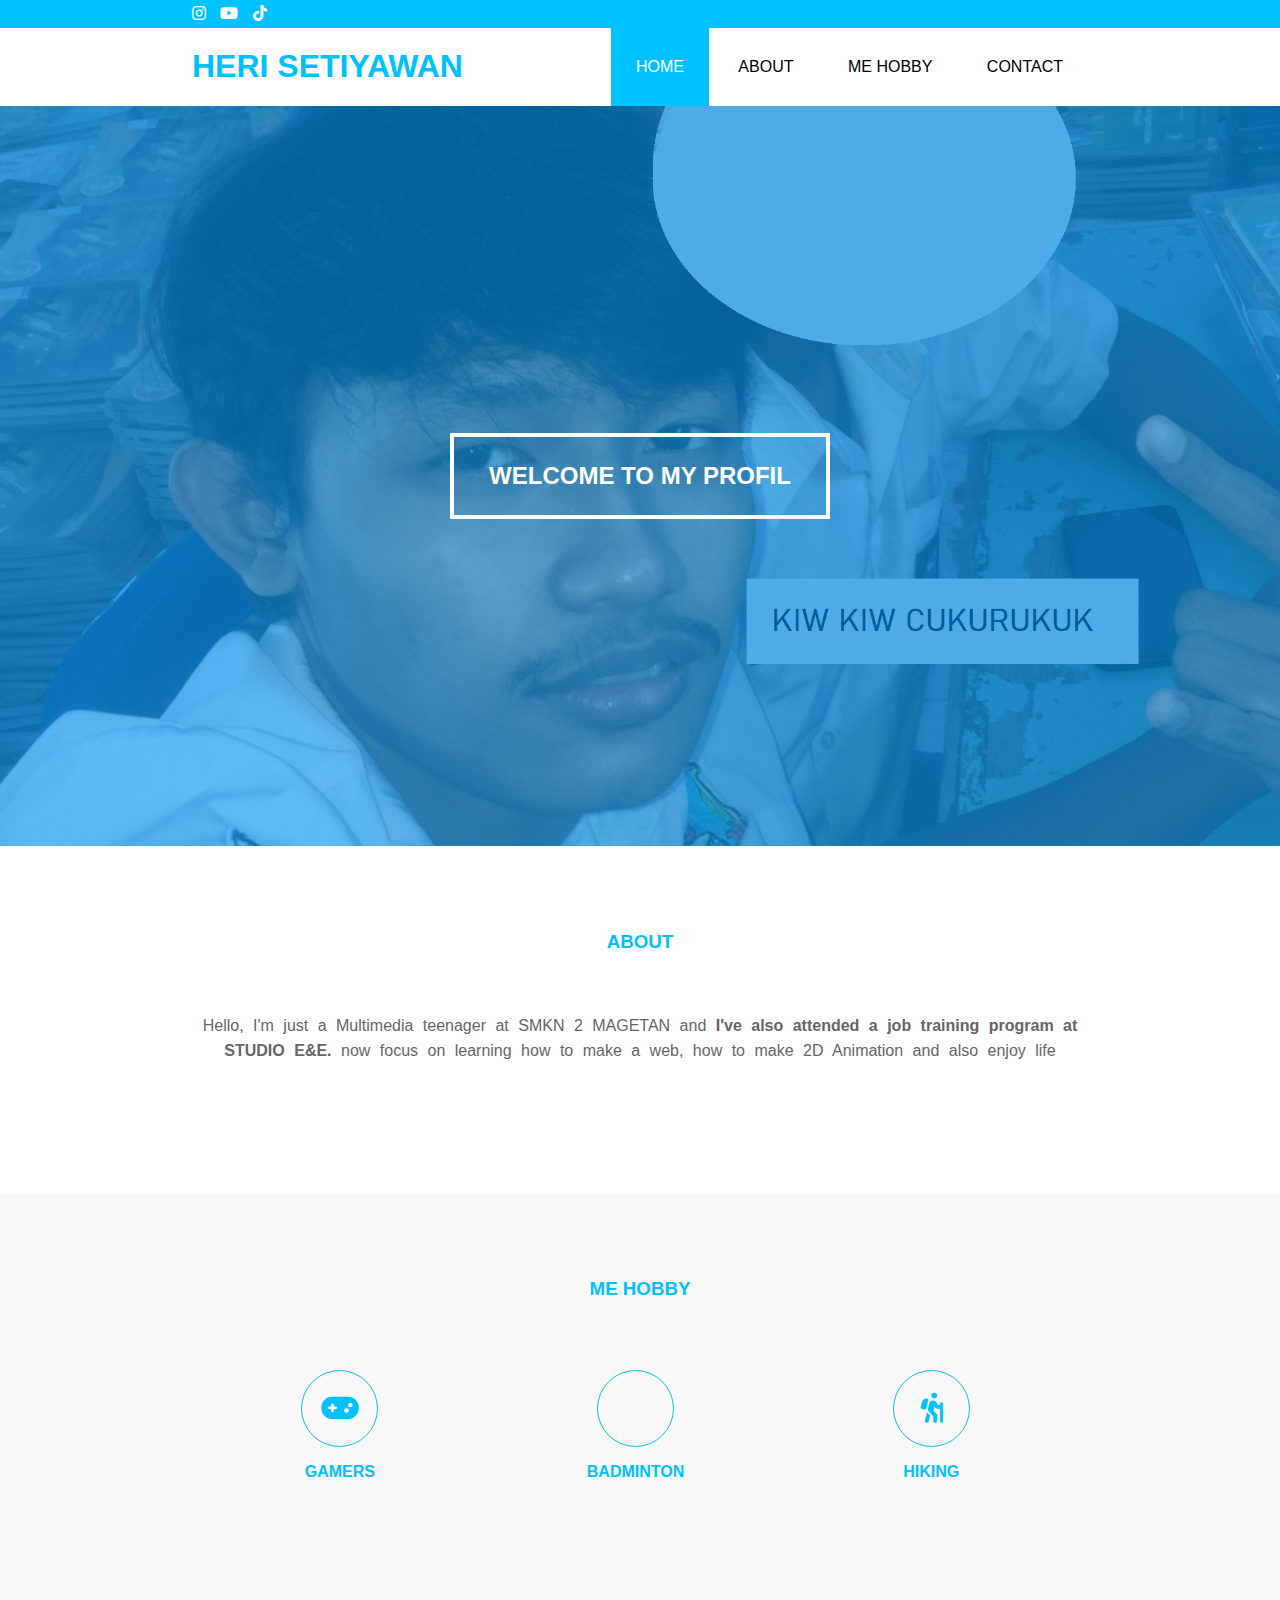
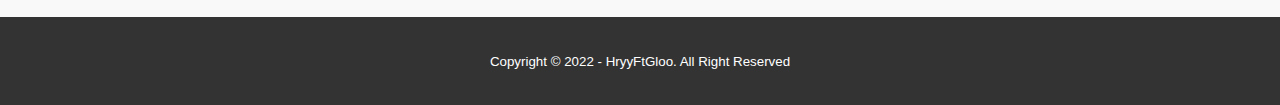
<file: index.html>
<!DOCTYPE html>
<html>
<head>
	<meta charset="utf-8">
	<meta name="viewport" content="width=device-width, initial-scale=1">
	<title>HERI SETIYAWAN</title>
	<link rel="stylesheet" type="text/css" href="css/style.css">
	<link rel="stylesheet" type="text/css" href="https://cdnjs.cloudflare.com/ajax/libs/font-awesome/6.1.2/css/all.min.css">
	<script src="https://code.jquery.com/jquery-3.6.0.min.js" integrity="sha256-/xUj+3OJU5yExlq6GSYGSHk7tPXikynS7ogEvDej/m4=" crossorigin="anonymous"></script>
</head>
<body>
	<!-- loader -->
	<div class="bg-loader">
		<div class="loader"></div>
	</div>

	<!-- header -->
	<div class="medsos">
		<div class="container">
			<ul>
				<li><a href="https://instagram.com/hryyxz_?igshid=YTQwZjQ0Nml0OA=="><i class="fa-brands fa-instagram"></i></a></li>
				<li><a href="https://www.youtube.com/channel/UCm4nze7cvxGwVUmt_kOqhbQ/featured"><i class="fa-brands fa-youtube"></i></a></li>
				<li><a href="https://www.tiktok.com/@hryyxz?_t=8ftZLONsimo&_r=1"><i class="fa-brands fa-tiktok"></i></a></li>
			</ul>
		</div>
	</div>
	<header>
		<div class="container">
			<h1><a href="index.html">HERI SETIYAWAN</a></h1>
			<ul>
				<li class="active"><a href="home.html">HOME</a></li>
				<li><a href="about.html">ABOUT</a></li>
				<li><a href="service.html">ME HOBBY</a></li>
				<li><a href="contact.html">CONTACT</a></li>
			</ul>
		</div>
	</header>

	<!-- banner -->
	<section class="banner">
		<h2>WELCOME TO MY PROFIL</h2>
	</section>

	<!-- about -->
	<section class="about">
		<div class="container">
			<h3>ABOUT</h3>
			<p>Hello, I'm just a Multimedia teenager at SMKN 2 MAGETAN and <strong>I've also attended a job training program at STUDIO E&E.</strong> now focus on learning how to make a web, how to make 2D Animation and also enjoy life</p>
		</div>
	</section>

	<!-- service -->
	<section class="service">
		<div class="container">
			<h3>ME HOBBY</h3>
			<div class="box">
				<div class="col-3">
					<div class="icon"><i class="fa-solid fa-gamepad"></i></div>
					<h4>GAMERS</h4>
				</div>
				<div class="col-3">
					<div class="icon"><i class="fa-solid fa-badminton"></i></div>
					<h4>BADMINTON</h4>
				</div>
				<div class="col-3">
					<div class="icon"><i class="fa-solid fa-person-hiking"></i></div>
					<h4>HIKING</h4>
				</div>
			</div>
		</div>
	</section>

	<!-- footer -->
	<footer>
		<div class="container">
			<small>Copyright &copy; 2022 - HryyFtGloo. All Right Reserved</small>
		</div>
	</footer>


	<script type="text/javascript">
		$(document).ready(function(){
			$(".bg-loader").hide();
		})
	</script>
</body>
</html>
</file>
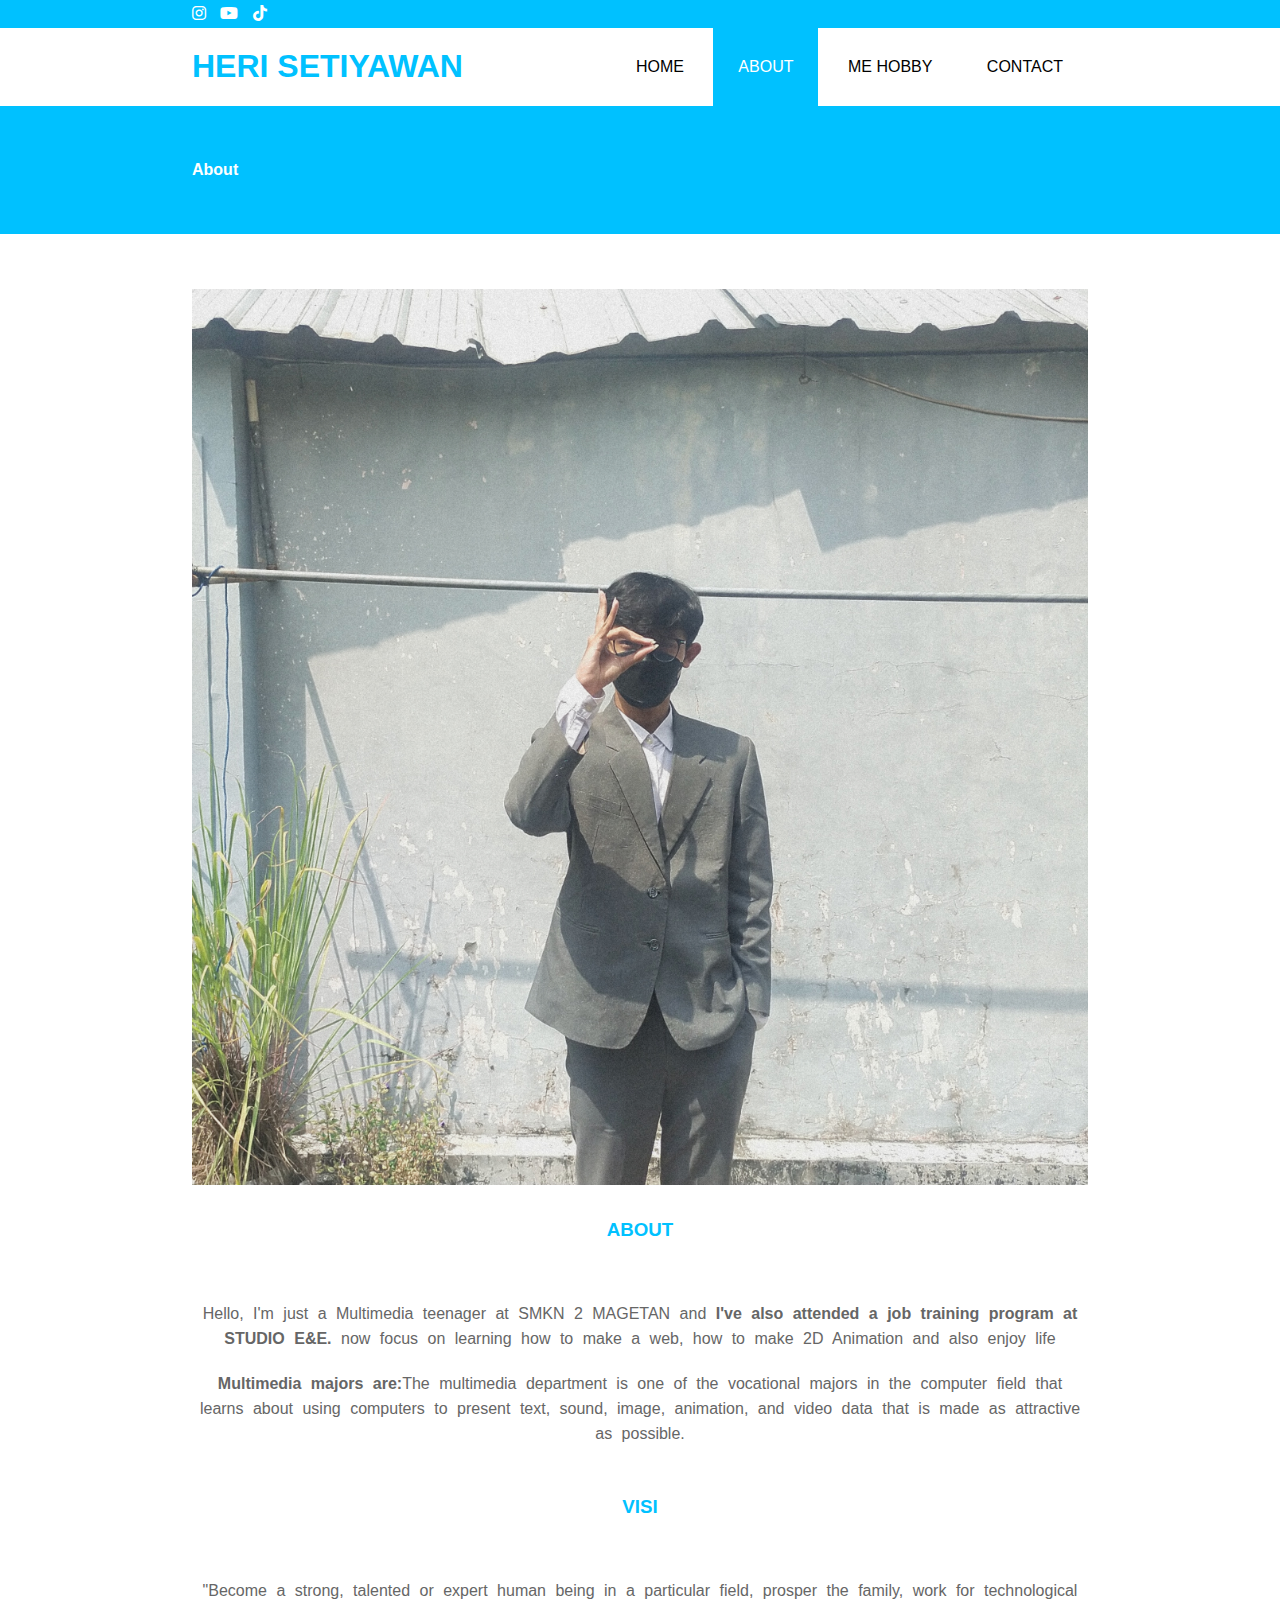
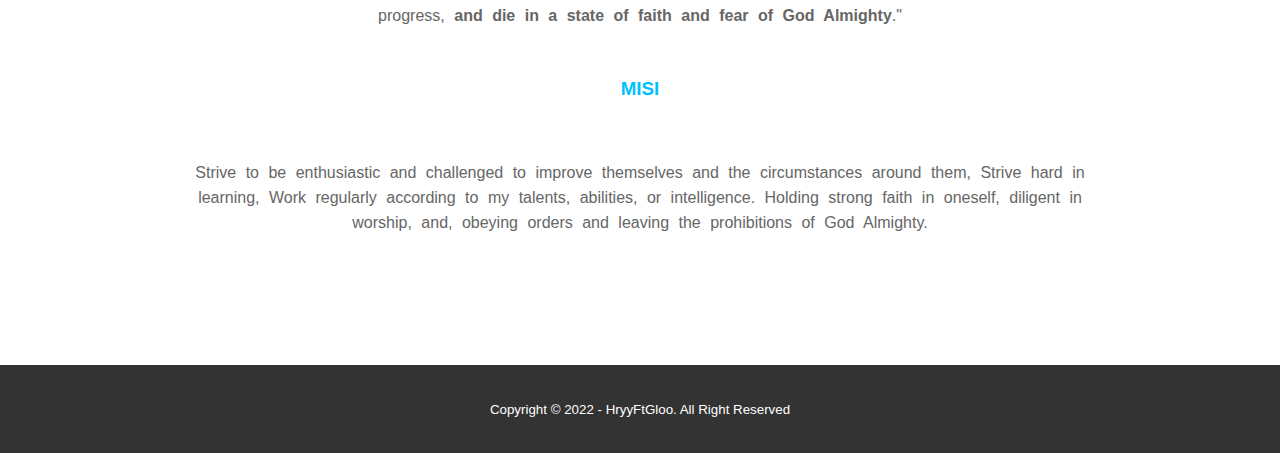
<file: about.html>
<!DOCTYPE html>
<html>
<head>
	<meta charset="utf-8">
	<meta name="viewport" content="width=device-width, initial-scale=1">
	<title>HERI SETIYAWAN</title>
	<link rel="stylesheet" type="text/css" href="css/style.css">
	<link rel="stylesheet" type="text/css" href="https://cdnjs.cloudflare.com/ajax/libs/font-awesome/6.1.2/css/all.min.css">
	<script src="https://code.jquery.com/jquery-3.6.0.min.js" integrity="sha256-/xUj+3OJU5yExlq6GSYGSHk7tPXikynS7ogEvDej/m4=" crossorigin="anonymous"></script>
</head>
<body>
	<!-- loader -->
	<div class="bg-loader">
		<div class="loader"></div>
	</div>

	<!-- header -->
	<div class="medsos">
		<div class="container">
			<ul>
				<li><a href="https://instagram.com/hryyxz_?igshid=YTQwZjQ0Nml0OA=="><i class="fa-brands fa-instagram"></i></a></li>
				<li><a href="https://www.youtube.com/channel/UCm4nze7cvxGwVUmt_kOqhbQ/featured"><i class="fa-brands fa-youtube"></i></a></li>
				<li><a href="https://www.tiktok.com/@hryyxz?_t=8ftZLONsimo&_r=1"><i class="fa-brands fa-tiktok"></i></a></li>
			</ul>
		</div>
	</div>
	<header>
		<div class="container">
			<h1><a href="index.html">HERI SETIYAWAN</a></h1>
			<ul>
				<li><a href="home.html">HOME</a></li>
				<li class="active"><a href="about.html">ABOUT</a></li>
				<li><a href="service.html">ME HOBBY</a></li>
				<li><a href="contact.html">CONTACT</a></li>
			</ul>
		</div>
	</header>

	<!-- label -->
	<section class="label">
		<div class="container">
			<p><h4>About</h4></p>
		</div>
	</section>

	<!-- about -->
	<section class="about">
		<div class="container">
			<img src="img/Picsart_23-05-03_13-36-16-649.jpg" width="100%">
			<h3>ABOUT</h3>
			<p>Hello, I'm just a Multimedia teenager at SMKN 2 MAGETAN and <strong>I've also attended a job training program at STUDIO E&E.</strong> now focus on learning how to make a web, how to make 2D Animation and also enjoy life</p>
			<p><strong>Multimedia majors are:</strong>The multimedia department is one of the vocational majors in the computer field that learns about using computers to present text, sound, image, animation, and video data that is made as attractive as possible.</p>
			<h3>VISI</h3>
			<p>"Become a strong, talented or expert human being in a particular field, prosper the family, work for technological progress, <strong>and die in a state of faith and fear of God Almighty</strong>."</p>
			<h3>MISI</h3>
			<p>Strive to be enthusiastic and challenged to improve themselves and the circumstances around them, Strive hard in learning,
			Work regularly according to my talents, abilities, or intelligence.
			Holding strong faith in oneself, diligent in worship, and, obeying orders and leaving the prohibitions of God Almighty.</p>
		</div>
	</section>

	<!-- footer -->
	<footer>
		<div class="container">
			<small>Copyright &copy; 2022 - HryyFtGloo. All Right Reserved</small>
		</div>
	</footer>


	<script type="text/javascript">
		$(document).ready(function(){
			$(".bg-loader").hide();
		})
	</script>
</body>
</html>
</file>
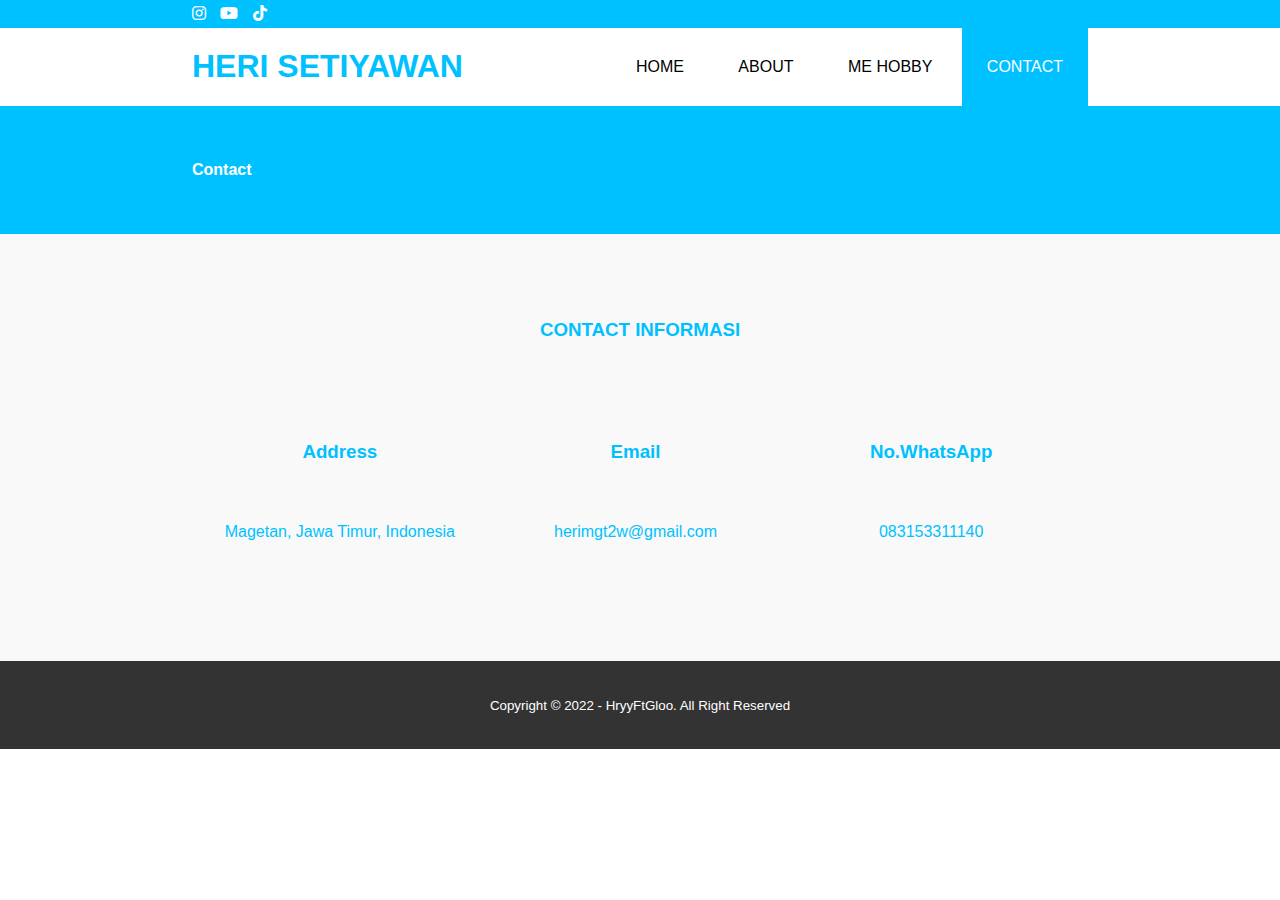
<file: contact.html>
<!DOCTYPE html>
<html>
<head>
	<meta charset="utf-8">
	<meta name="viewport" content="width=device-width, initial-scale=1">
	<title>HERI SETIYAWAN</title>
	<link rel="stylesheet" type="text/css" href="css/style.css">
	<link rel="stylesheet" type="text/css" href="https://cdnjs.cloudflare.com/ajax/libs/font-awesome/6.1.2/css/all.min.css">
	<script src="https://code.jquery.com/jquery-3.6.0.min.js" integrity="sha256-/xUj+3OJU5yExlq6GSYGSHk7tPXikynS7ogEvDej/m4=" crossorigin="anonymous"></script>
</head>
<body>
	<!-- loader -->
	<div class="bg-loader">
		<div class="loader"></div>
	</div>

	<!-- header -->
	<div class="medsos">
		<div class="container">
			<ul>
				<li><a href="https://instagram.com/hryyxz_?igshid=YTQwZjQ0Nml0OA=="><i class="fa-brands fa-instagram"></i></a></li>
				<li><a href="https://www.youtube.com/channel/UCm4nze7cvxGwVUmt_kOqhbQ/featured"><i class="fa-brands fa-youtube"></i></a></li>
				<li><a href="https://www.tiktok.com/@hryyxz?_t=8ftZLONsimo&_r=1"><i class="fa-brands fa-tiktok"></i></a></li>
			</ul>
		</div>
	</div>
	<header>
		<div class="container">
			<h1><a href="index.html">HERI SETIYAWAN</a></h1>
			<ul>
				<li><a href="home.html">HOME</a></li>
				<li><a href="about.html">ABOUT</a></li>
				<li><a href="service.html">ME HOBBY</a></li>
				<li class="active"><a href="contact.html">CONTACT</a></li>
			</ul>
		</div>
	</header>

	<!-- label -->
	<section class="label">
		<div class="container">
			<p><h4>Contact</h4></p>
		</div>
	</section>

	<!-- service -->
	<section class="service">
		<div class="container">
			<h3>CONTACT INFORMASI</h3>
			<div class="box">
				<div class="col-3">
					<h3>Address</h3>
					<p>Magetan, Jawa Timur, Indonesia</p>
				</div>
				<div class="col-3">
					<h3>Email</h3>
					<p>herimgt2w@gmail.com</p>
				</div>
				<div class="col-3">
					<h3>No.WhatsApp</h3>
					<p>083153311140</p>
				</div>
			</div>
		</div>
	</section>

	<!-- footer -->
	<footer>
		<div class="container">
			<small>Copyright &copy; 2022 - HryyFtGloo. All Right Reserved</small>
		</div>
	</footer>


	<script type="text/javascript">
		$(document).ready(function(){
			$(".bg-loader").hide();
		})
	</script>
</body>
</html>
</file>
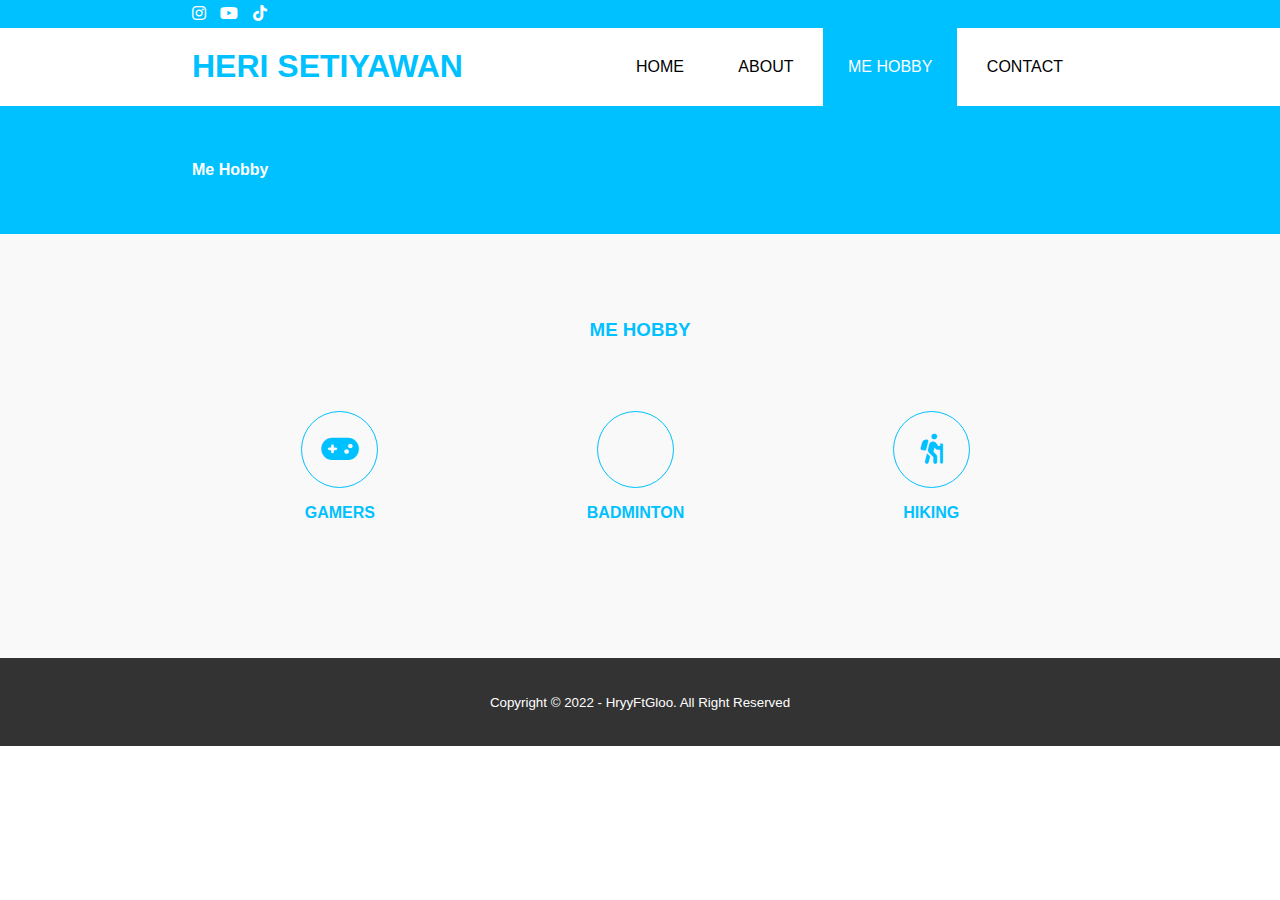
<file: service.html>
<!DOCTYPE html>
<html>
<head>
	<meta charset="utf-8">
	<meta name="viewport" content="width=device-width, initial-scale=1">
	<title>HERI SETIYAWAN</title>
	<link rel="stylesheet" type="text/css" href="css/style.css">
	<link rel="stylesheet" type="text/css" href="https://cdnjs.cloudflare.com/ajax/libs/font-awesome/6.1.2/css/all.min.css">
	<script src="https://code.jquery.com/jquery-3.6.0.min.js" integrity="sha256-/xUj+3OJU5yExlq6GSYGSHk7tPXikynS7ogEvDej/m4=" crossorigin="anonymous"></script>
</head>
<body>
	<!-- loader -->
	<div class="bg-loader">
		<div class="loader"></div>
	</div>

	<!-- header -->
	<div class="medsos">
		<div class="container">
			<ul>
				<li><a href="https://instagram.com/hryyxz_?igshid=YTQwZjQ0Nml0OA=="><i class="fa-brands fa-instagram"></i></a></li>
				<li><a href="https://www.youtube.com/channel/UCm4nze7cvxGwVUmt_kOqhbQ/featured"><i class="fa-brands fa-youtube"></i></a></li>
				<li><a href="https://www.tiktok.com/@hryyxz?_t=8ftZLONsimo&_r=1"><i class="fa-brands fa-tiktok"></i></a></li>
			</ul>
		</div>
	</div>
	<header>
		<div class="container">
			<h1><a href="index.html">HERI SETIYAWAN</a></h1>
			<ul>
				<li><a href="home.html">HOME</a></li>
				<li><a href="about.html">ABOUT</a></li>
				<li class="active"><a href="service.html">ME HOBBY</a></li>
				<li><a href="contact.html">CONTACT</a></li>
			</ul>
		</div>
	</header>

	<!-- label -->
	<section class="label">
		<div class="container">
			<p><h4>Me Hobby</h4></p>
		</div>
	</section>

	<!-- service -->
	<section class="service">
		<div class="container">
			<h3>ME HOBBY</h3>
			<div class="box">
				<div class="col-3">
					<div class="icon"><i class="fa-solid fa-gamepad"></i></div>
					<h4>GAMERS</h4>
				</div>
				<div class="col-3">
					<div class="icon"><i class="fa-solid fa-badminton"></i></div>
					<h4>BADMINTON</h4>
				</div>
				<div class="col-3">
					<div class="icon"><i class="fa-solid fa-person-hiking"></i></div>
					<h4>HIKING</h4>
				</div>
			</div>
		</div>
	</section>

	<!-- footer -->
	<footer>
		<div class="container">
			<small>Copyright &copy; 2022 - HryyFtGloo. All Right Reserved</small>
		</div>
	</footer>


	<script type="text/javascript">
		$(document).ready(function(){
			$(".bg-loader").hide();
		})
	</script>
</body>
</html>
</file>
<file: css/style.css>
* {
	padding:0;
	margin:0;
	font-family: sans-serif;
}
a {
	color: inherit;
	text-decoration: none;
}
.medsos {
	padding:5px 0;
	background-color: #00C1FF;
}
.medsos ul li {
	display: inline-block;
	color: #fff;
	margin-right: 10px;
}
.container {
	width:70%;
	margin:0 auto;
}
.container:after {
	content:'';
	display: block;
	clear: both; 
}
header h1 {
	float: left;
	padding:20px 0;
	color: #00C1FF;
}
header ul {
	float: right; 
}
header ul li {
	display: inline-block;
}
header ul li a {
	padding:30px 25px;
	display: inline-block;
}
header ul li a:hover {
	background-color: #00C1FF;
	color: #fff;
}
.active {
	background-color: #00C1FF;
	color: #fff;
}
.banner {
	height: 70vh;
	background-image: url('../img/benner.jpg');
	background-size: cover;
	position: relative;
	display: flex;
	justify-content: center;
	align-items: center;
}
.banner:after {
	content:'';
	display: block;
	position: absolute;
	top: 0;
	left: 0;
	right: 0;
	bottom: 0;
	background-color: rgba( 0, 155, 255, .6);
}
.banner h2 {
	color: #fff;
	z-index: 1;
	padding: 25px 35px;
	border:4px solid #fff;
}
section {
	padding:55px 0;
}
section h3 {
	text-align: center;
	padding:30px 0;
	color: #00C1FF;
	margin-bottom: 30px;
}
.about,
.service {
	padding-bottom: 110px;
}
.about p {
	color: #666;
	word-spacing: 5px;
	line-height: 25px;
	margin-bottom: 20px;
	text-align: center;
}
.service {
	background-color: #f9f9f9;
}
.box {
	color: #00C1FF;
}
.box;after {
	content: '';
	display: block;
	clear: both;
}
.box .col-3 {
	width:33%;
	padding:10px;
	box-sizing: border-box;
	text-align: center;
	float: left;
}
.icon {
	width:75px;
	height:75px;
	border:1px solid;
	border-radius: 50%;
	text-align: center;
	line-height: 75px;
	font-size: 30px;
	margin:0 auto;
}
.box .col-3 h4 {
	margin:16px 0;
}
footer {
	padding:35px 0;
	background-color: #333;
	color: #fff;
	text-align: center;
}
.bg-loader {
	background-color: #eee;
	position: fixed;
	top: 0;
	left: 0;
	right: 0;
	bottom: 0;
	z-index: 9999;
	display: flex;
	justify-content: center;
	align-items: center;
}
.bg-loader .loader {
	width:110px;
	height: 110px;
	border:3px solid #fff;
	border-radius: 50%;
	border-top-color: #333;
	border-right-color: #333;
	border-bottom-color: #333;
	animation: puterin .10s linear infinite;
}
.label {
	background-color: #00C1FF;
	color: #fff;
}
@keyframes puterin {
	50% {
		transform: rotate(360deg);
	}
}
@media screen and (max-width: 768px){
	.container{
		width:90%;
	}
	header h1 {
		text-align: center;
		float: none;
	}
	header ul {
		text-align: center;
		float: none;
	}
	.box .col-3 {
		width:100%;
		float: none;
		margin-bottom: 20px;
	}
}
</file>
